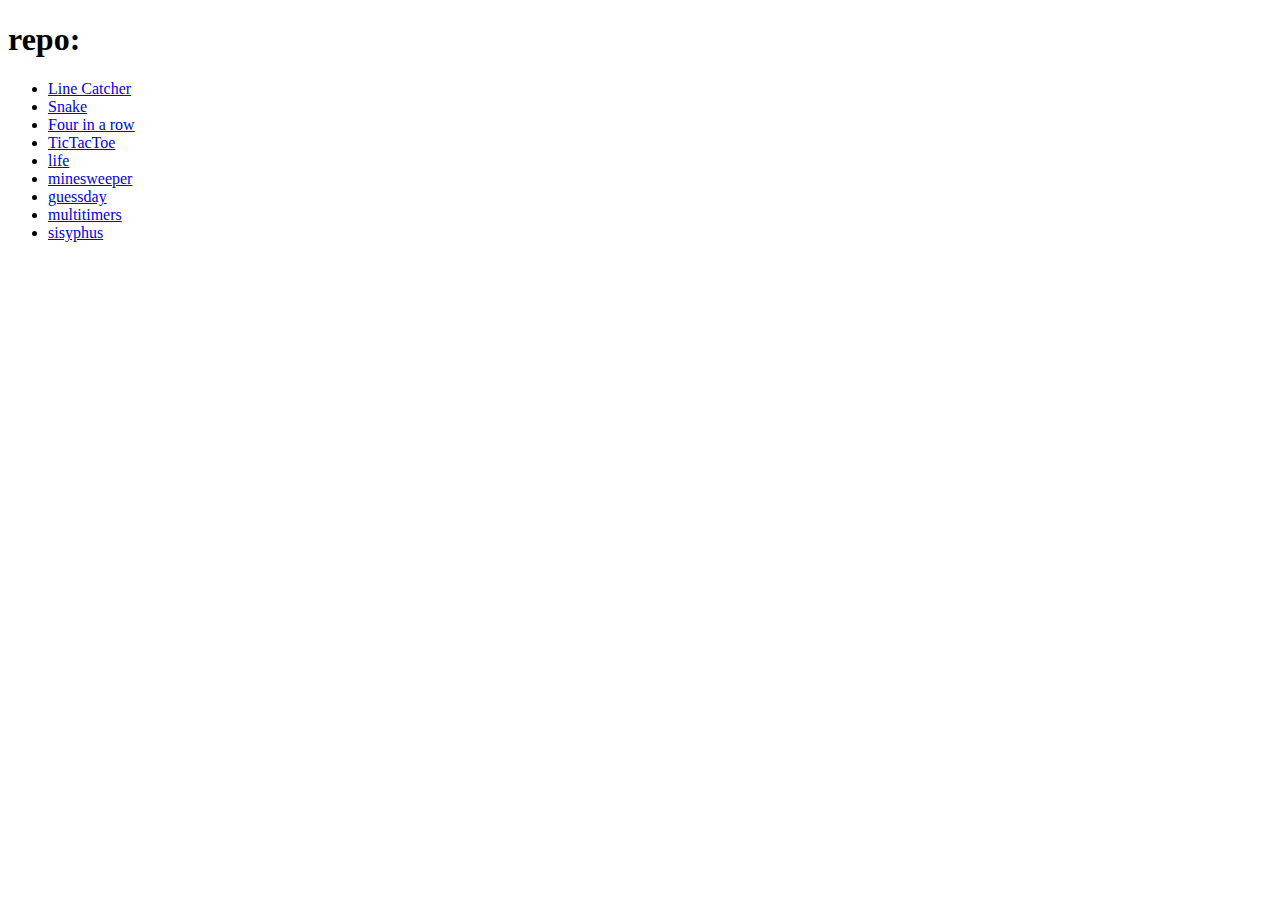
<file: index.html>
<!DOCTYPE html>
<html lang="en">
<head>
    <meta charset="UTF-8">
    <meta name="viewport" content="width=device-width, initial-scale=1.0">
    <title>halvis82</title>
</head>
<body>
    <h1>repo:</h1>
    <ul>
        <li><a href="./LineCatcher">Line Catcher</a></li>
        <li><a href="./Snake">Snake</a></li>
        <li><a href="./FourInARow">Four in a row</a></li>
        <li><a href="./TicTacToe">TicTacToe</a></li>
        <li><a href="./life">life</a></li>
        <li><a href="./minesweeper">minesweeper</a></li>
        <li><a href="./guessday">guessday</a></li>
        <li><a href="./multitimers">multitimers</a></li>
        <li><a href="./sisyphus">sisyphus</a></li>
    </ul>
</body>
</html>
</file>
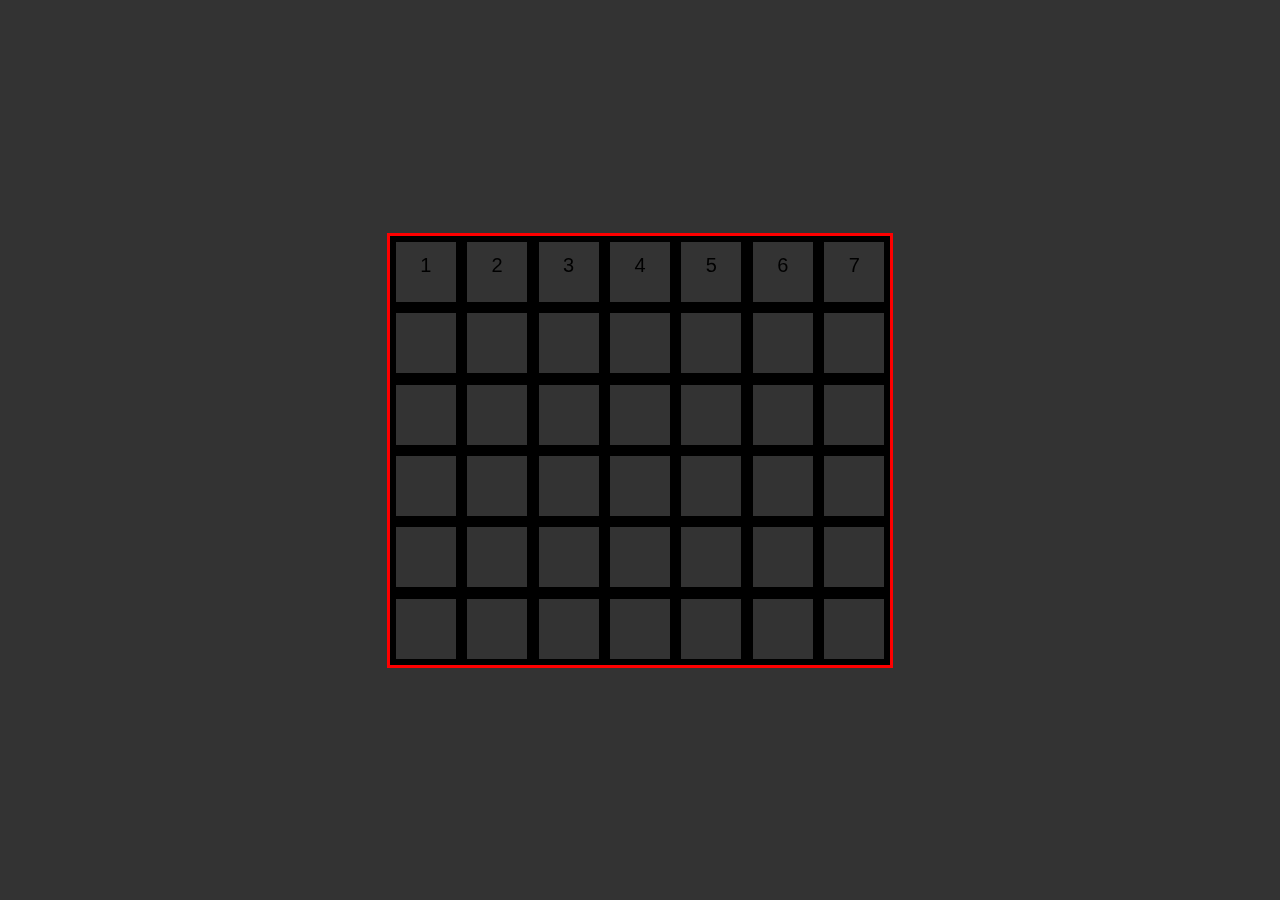
<file: FourInARow/index.html>
<!DOCTYPE html>
<html lang="en">
<head>
    <meta charset="UTF-8">
    <meta http-equiv="X-UA-Compatible" content="IE=edge">
    <meta name="viewport" content="width=device-width, initial-scale=1.0">
    <title>Four in a row</title>
    <link rel="stylesheet" href="./style.css">
    <link rel="shortcut icon" href="./images/icon.jpg" type="image/x-icon">
</head>
<body>
    <canvas id="c"></canvas>

    <script src="./script.js"></script>
</body>
</html>
</file>
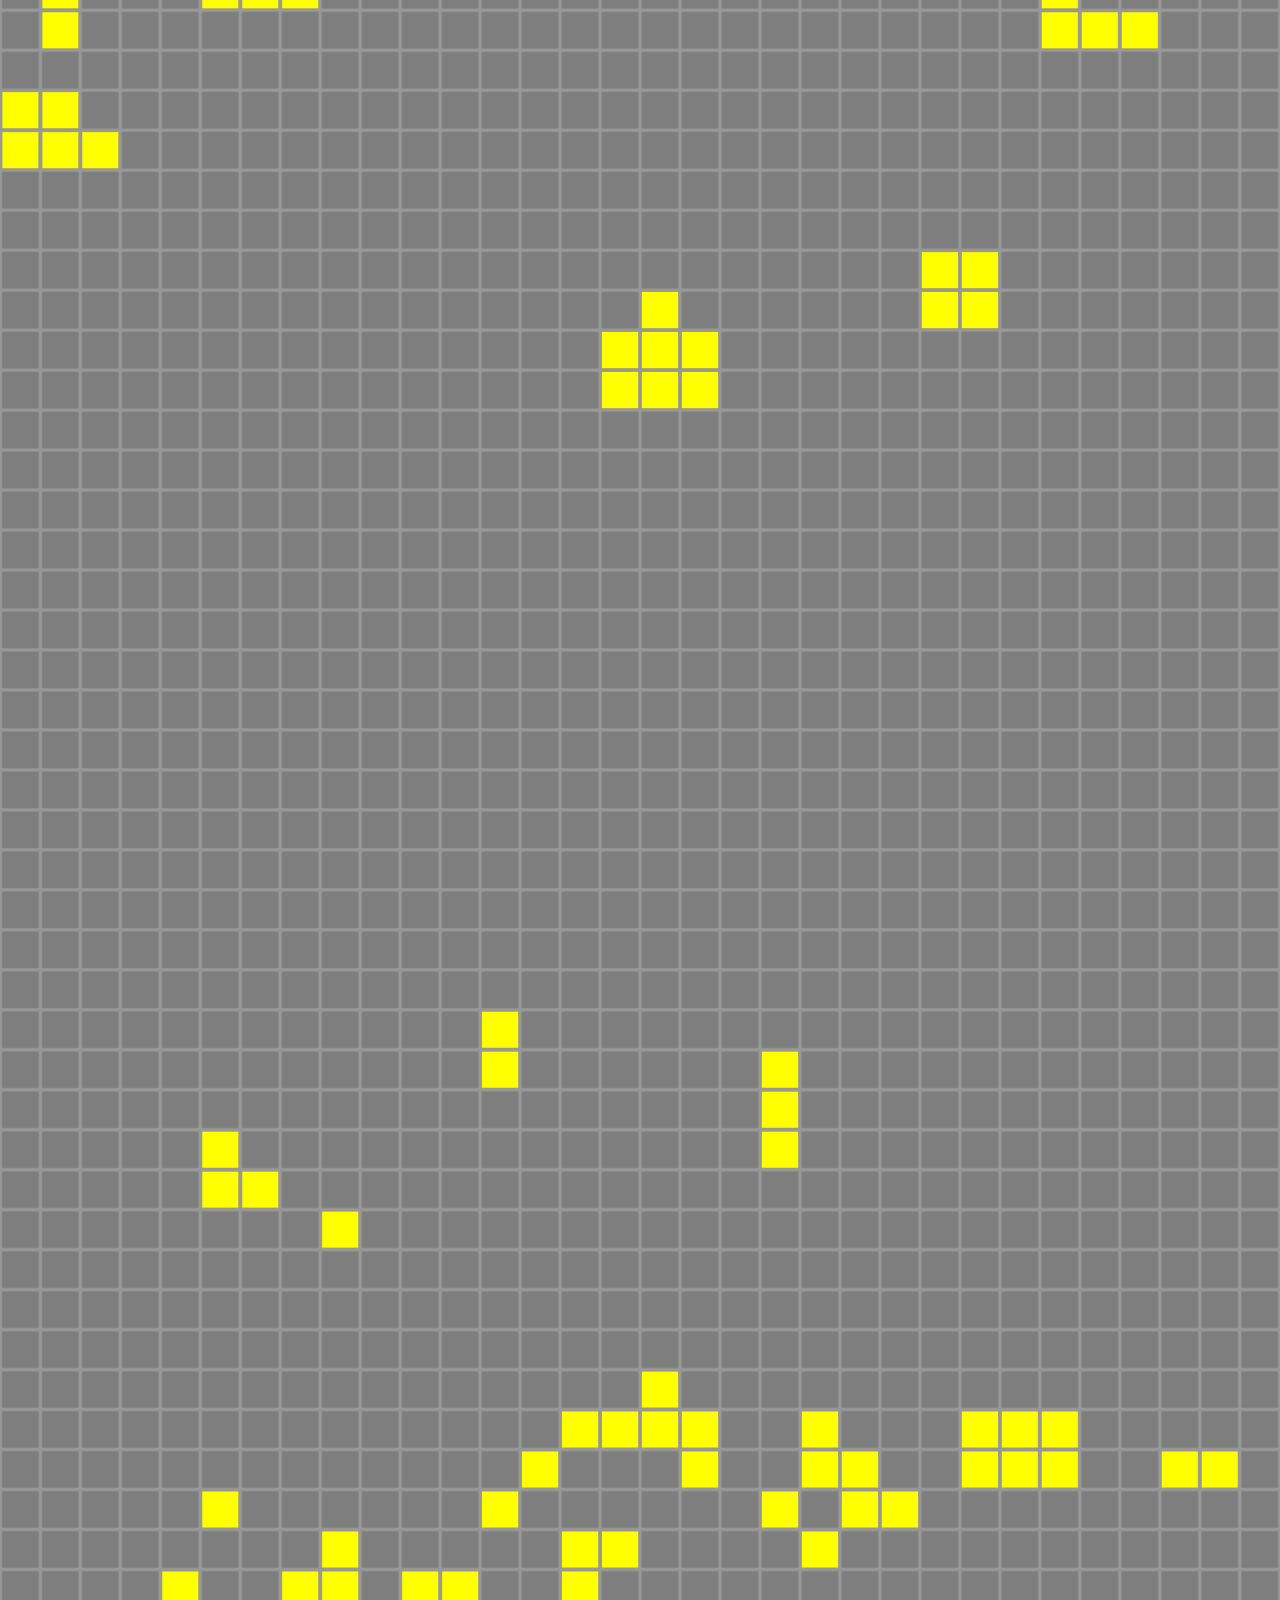
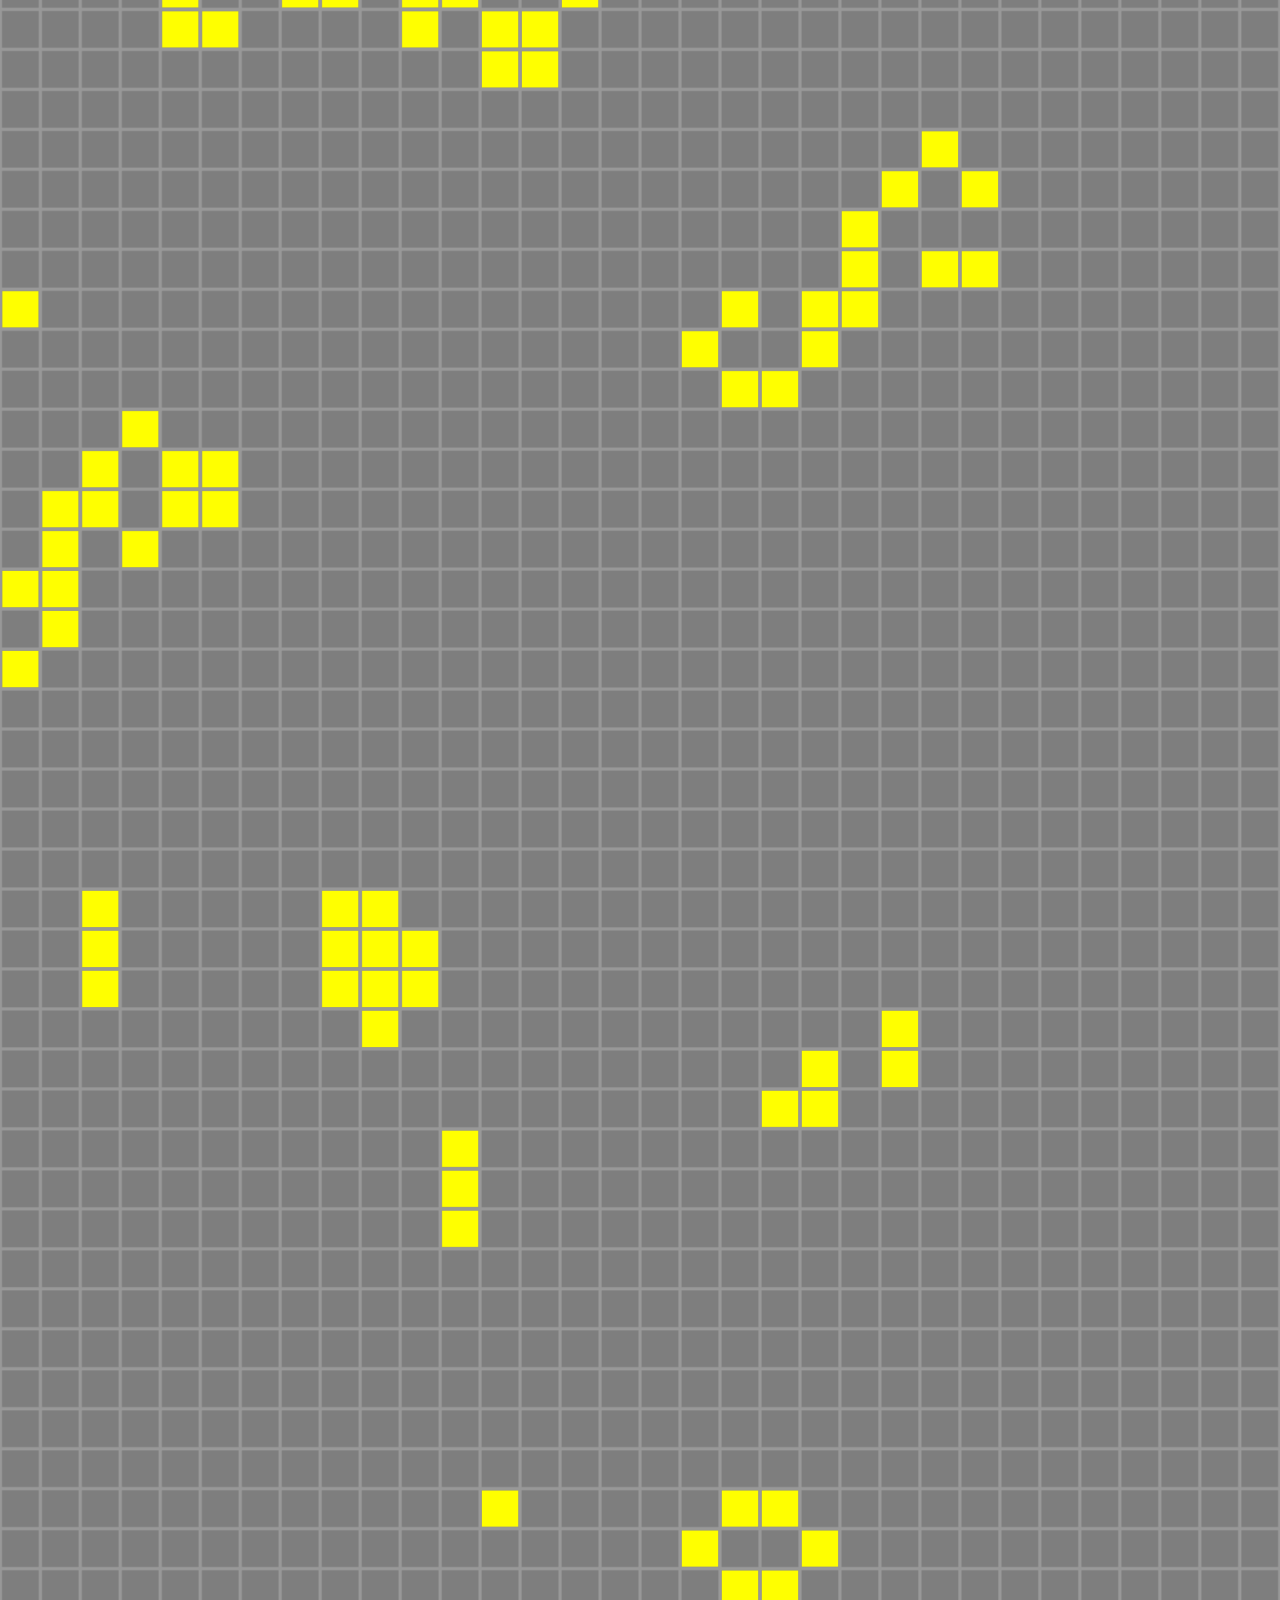
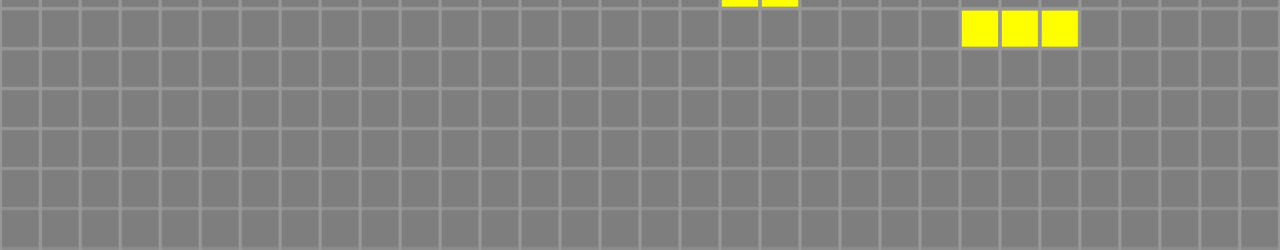
<file: life/index.html>
<!DOCTYPE html>
<html lang="en">
<head>
  <meta charset="UTF-8">
  <meta http-equiv="X-UA-Compatible" content="IE=edge">
  <meta name="viewport" content="width=device-width, initial-scale=1.0">
  <title>life</title>
  <link rel="stylesheet" href="./style.css">
  <link rel="shortcut icon" href="./favicon.ico" type="image/x-icon">
</head>
<body>
  <canvas></canvas>
  <canvas></canvas>

  <div class="alert-box"></div>
  
  <script src="./script.js"></script>
</body>
</html>
</file>
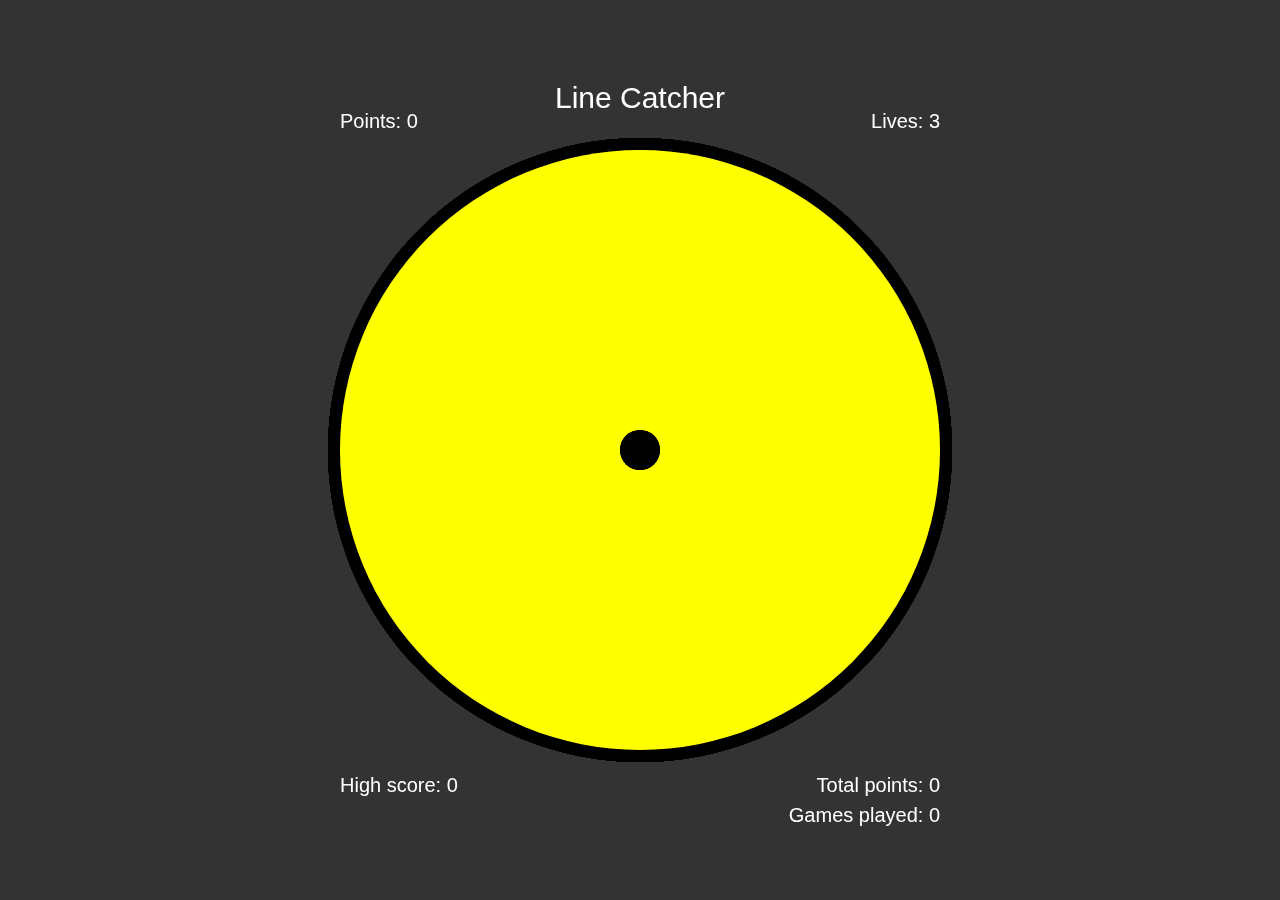
<file: LineCatcher/index.html>
<!DOCTYPE html>
<html lang="en">
<head>
    <meta charset="UTF-8">
    <meta name="viewport" content="width=device-width, initial-scale=1.0">
    <title>Line Catcher</title>
    <link rel="stylesheet" href="./style.css">
    <link rel="shortcut icon" href="./circle_icon.ico" type="image/x-icon">
</head>
<body>
    <canvas id="canvas"></canvas>
    <canvas id="canvas2"></canvas>

    <script src="./script.js"></script>
</body>
</html>
</file>
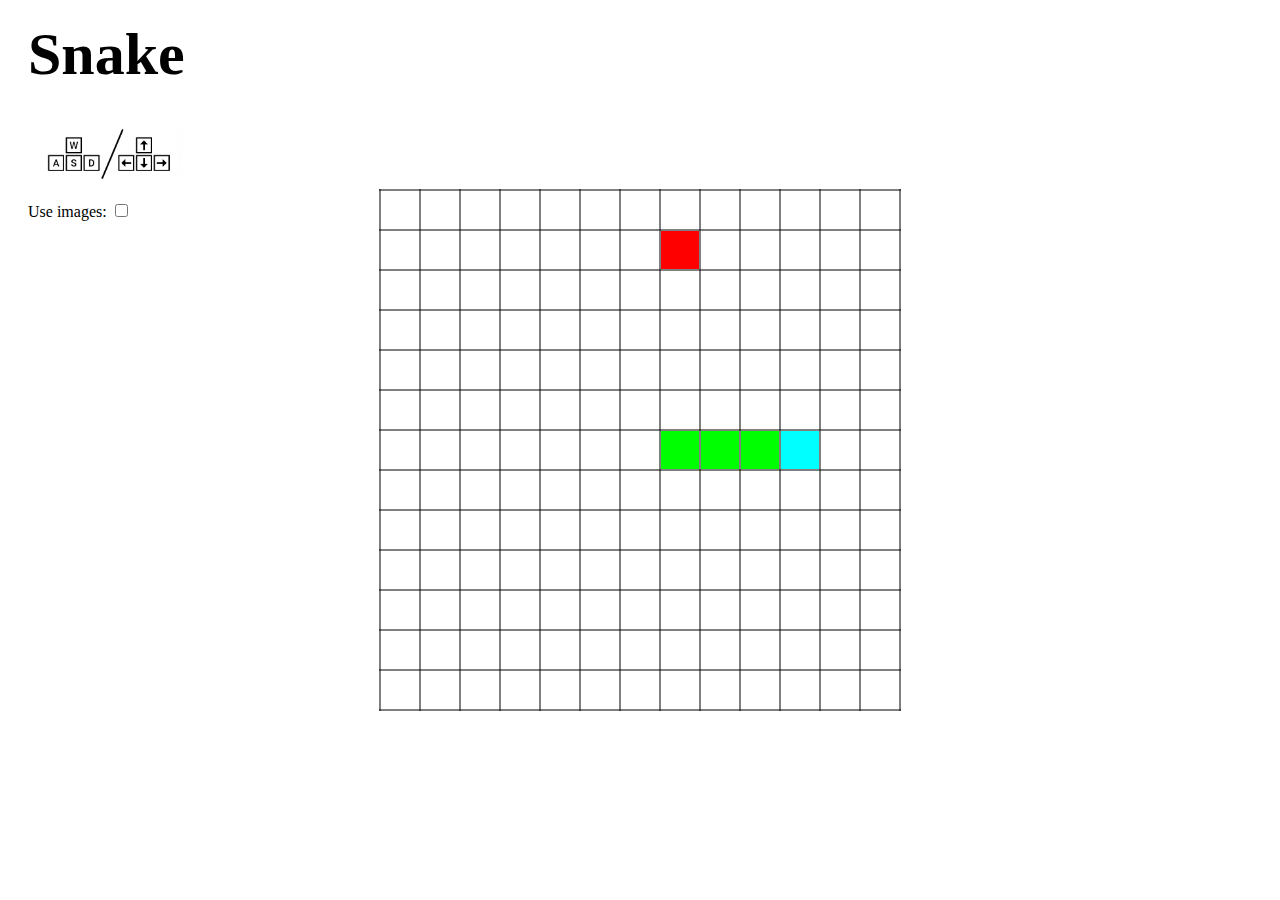
<file: Snake/index.html>
<!DOCTYPE html>
<html lang="en">
<head>
    <meta charset="UTF-8">
    <meta name="viewport" content="width=device-width, initial-scale=1.0">
    <title>Snake</title>
    <link rel="stylesheet" href="./style.css">
    <link rel="shortcut icon" href="./images/snake_icon.ico" type="image/x-icon">
</head>
<body>
    <div>
        <h1>Snake</h1>
        <img src="./images/wasd_arrows.png"><br><br>
        Use images: <input type="checkbox" id="useImagesCheckbox">
    </div>

    <canvas id="c"></canvas>
    
    <script src="./script.js"></script>
</body>
</html>
</file>
<file: FourInARow/style.css>
body {
    background-color: #333333;
    overflow: hidden;
    margin: 0;
    padding: 0px;
}

#c {
    width: 500px;
    height: 429px;
    border: 3px solid red;
    margin: auto;
    position: absolute;
    left: 0;
    right: 0;
    top: 0;
    bottom: 0;
}
</file>
<file: life/style.css>
* {
  margin: 0;
  padding: 0;
  box-sizing: border-box;
  font-family: 'Lucida Sans', 'Lucida Sans Regular', 'Lucida Grande', 'Lucida Sans Unicode', Geneva, Verdana, sans-serif;
}

body {
  display: flex;
  overflow: hidden;
  justify-content: center;
  align-items: center;
  height: 100vh;
  position: relative;
  background-color: #7E7E7E;
}

canvas {
  position: absolute;
  cursor: crosshair;
  aspect-ratio: 1 / 1;
  width: 6000px;
}

.alert-box {
  position: fixed;
  bottom: 0;
  right: 0;
  padding: 1vmin;
  pointer-events: none;
  transform: rotate(180deg);
}

.alert {
  background-color: blue;
  opacity: 0.5;
  border-radius: 2vh;
  width: 10vw;
  min-width: fit-content;
  font-size: 2vh;
  color: white;
  padding: 1vh;
  margin: 1vh;
  text-align: center;
  font-weight: 700;
  aspect-ratio: 4 / 1;
  user-select: none;
  transform: rotate(180deg);
  border: solid black;
}

@media only screen and (max-height: 600px) {
  .alert {
    font-size: 20px;
    border-radius: 15px;
  }
}
</file>
<file: LineCatcher/style.css>
* {
    padding: 0px;
    margin: none;
    overflow: hidden;
}

canvas {
    width: 4000px;
    height: 4000px;
    margin-top: -2000px;
    margin-left: -2000px;

    position: fixed;
    top: 50%;
    left: 50%;
}
</file>
<file: Snake/style.css>
h1 {
    font-size: 60px;
    margin-top: 0px;
}

canvas {
    width: 522px;
    height: 522px;
    margin-top: -261px;
    margin-left: -261px;

    position: fixed;
    top: 50%;
    left: 50%;
}

img {
    height: 50px;
}

div {
    margin: 20px;
}
</file>
